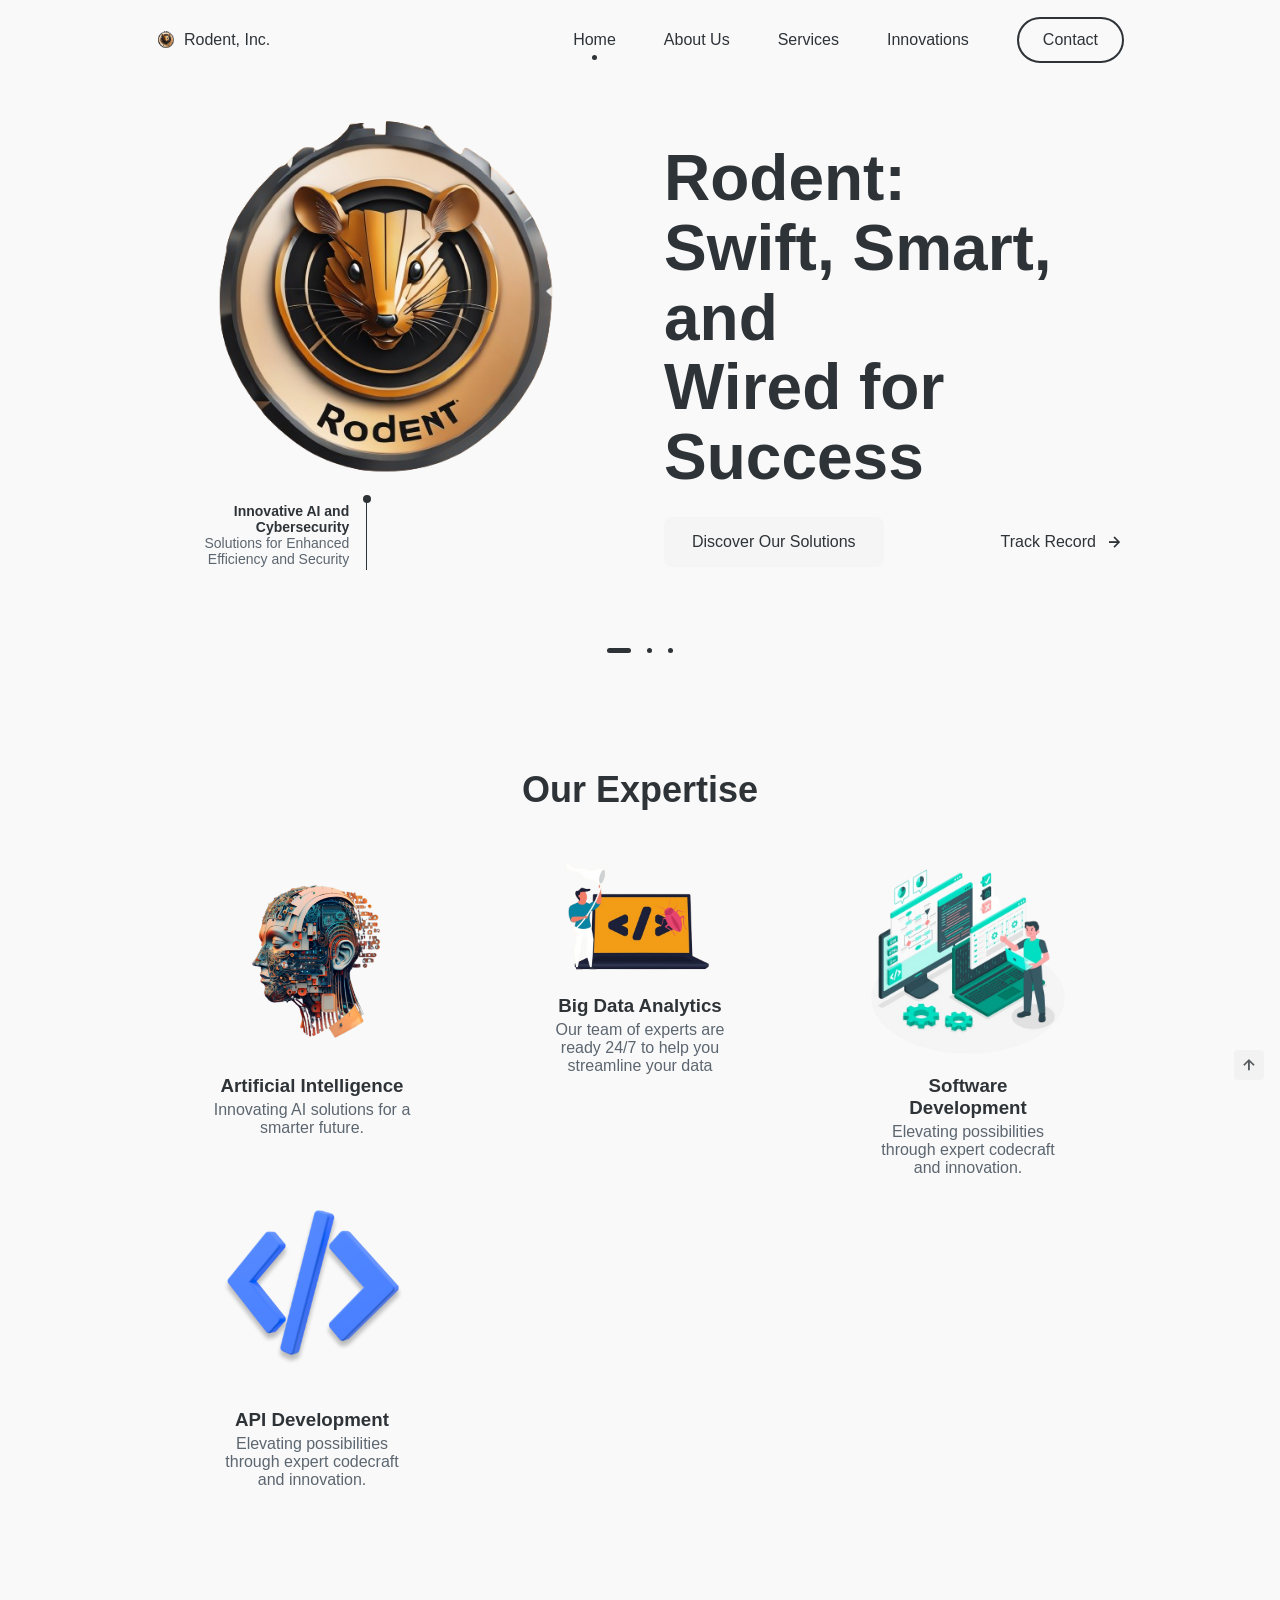
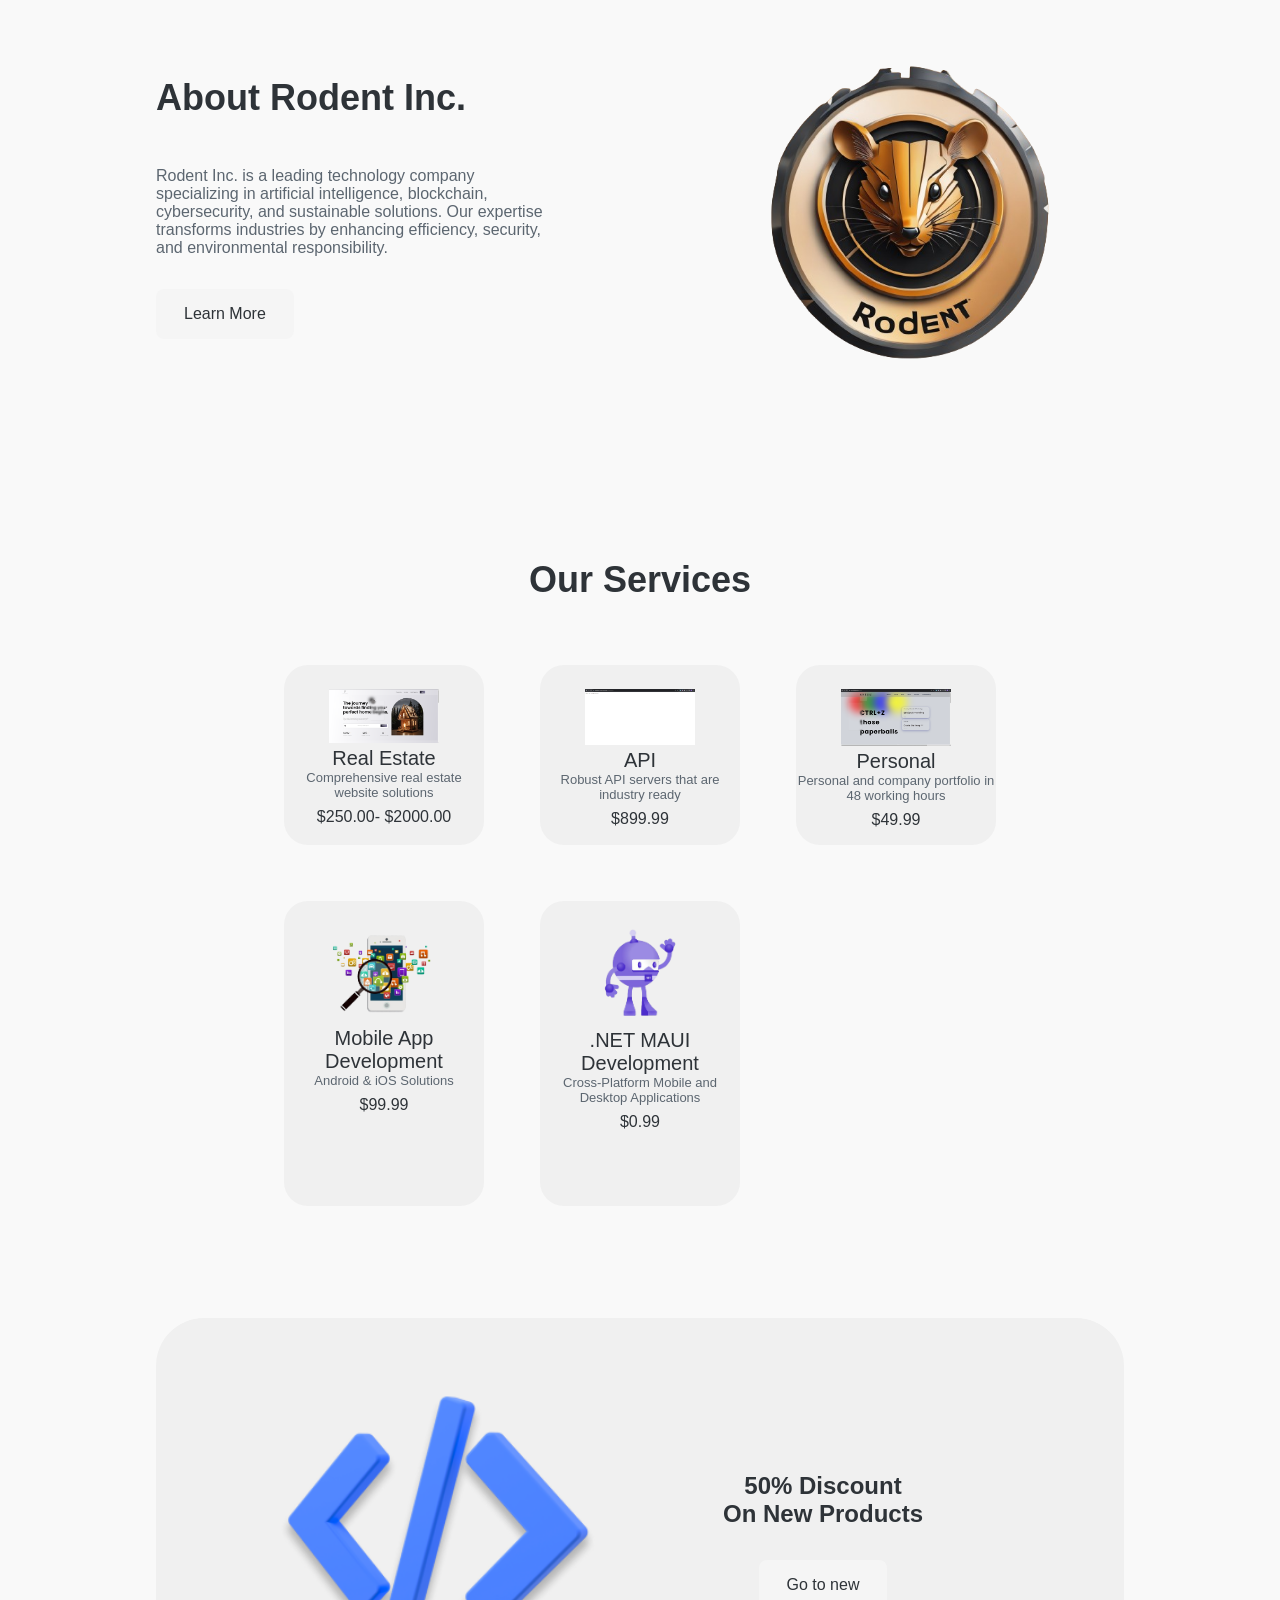
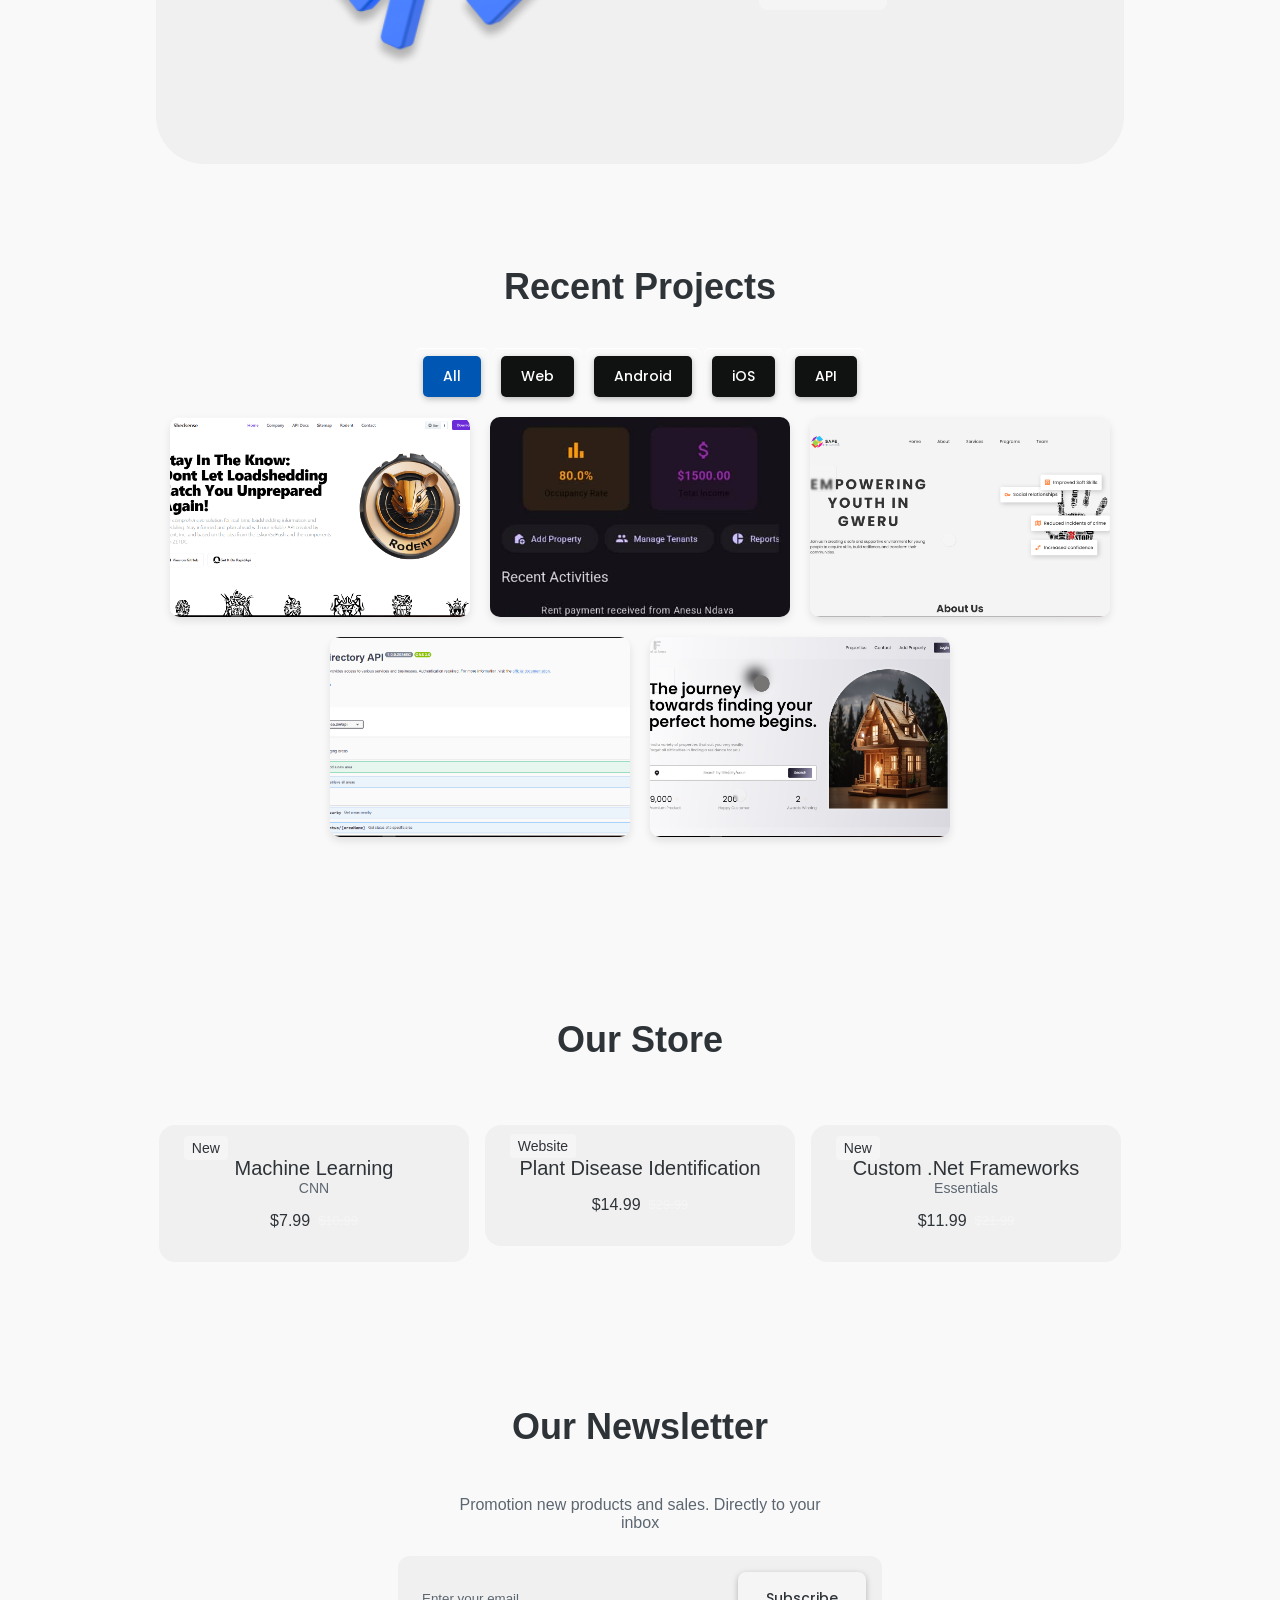
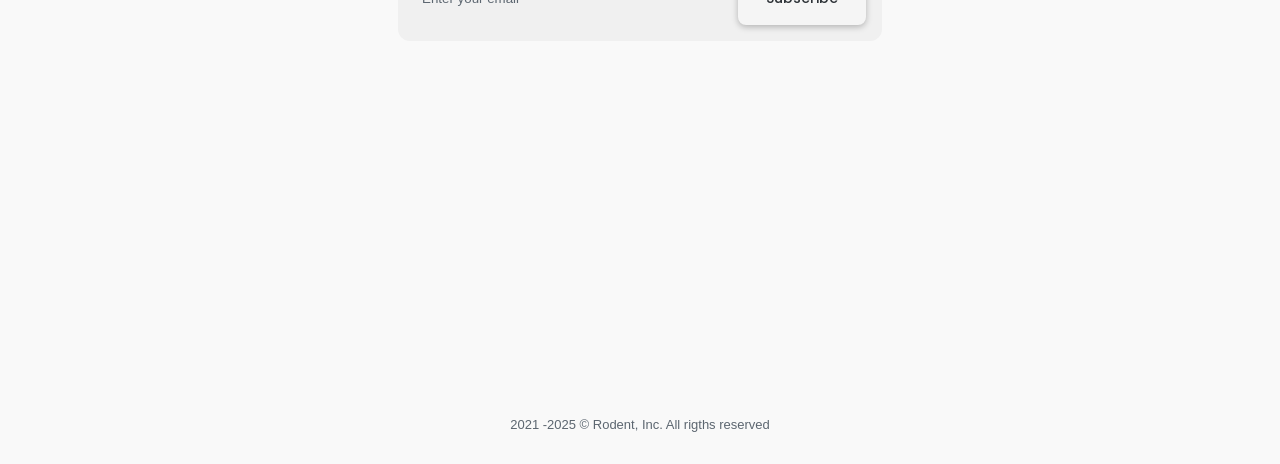
<file: index.html>
<!DOCTYPE html>
    <html lang="en">
    <head>
        <meta charset="UTF-8">
        <meta name="viewport" content="width=device-width, initial-scale=1.0">

        <!--=============== FAVICON ===============-->
        <link rel="shortcut icon" href="assets/img/favicon.png" type="image/x-icon">

        <!--=============== BOXICONS ===============-->
        <link rel="stylesheet" href="https://cdn.jsdelivr.net/npm/boxicons@latest/css/boxicons.min.css">

        <!--=============== SWIPER CSS ===============--> 
        <link rel="stylesheet" href="assets/css/swiper-bundle.min.css">

        <!--=============== CSS ===============--> 
        <link rel="stylesheet" href="assets/css/styles.css">
        <link rel="stylesheet" href="assets/css/button.css">
<!-- Google tag (gtag.js) -->
<script async src="https://www.googletagmanager.com/gtag/js?id=G-BG25NLFGN1">
</script>
<script>
  window.dataLayer = window.dataLayer || [];
  function gtag(){dataLayer.push(arguments);}
  gtag('js', new Date());

  gtag('config', 'G-BG25NLFGN1');
</script>
        <title> Rodent, Inc. </title>
    </head>
    <body>
        <!--==================== HEADER ====================-->
        <header class="header" id="header">
            <nav class="nav container">
            <a href="#" class="nav__logo">
                <img src="assets/img/logo.png" alt="Rodent Inc Logo" class="nav__logo-img">
                Rodent, Inc.
            
            </a>

            <div class="nav__menu" id="nav-menu">
                <ul class="nav__list">
                <li class="nav__item">
                    <a href="#home" class="nav__link active-link">Home</a>
                </li>

                <li class="nav__item">
                    <a href="#about" class="nav__link">About Us</a>
                </li>

                <li class="nav__item">
                    <a href="#services" class="nav__link">Services</a>
                </li>

                <li class="nav__item">
                    <a href="#new" class="nav__link">Innovations</a>
                </li>

                <a href="#" class="button button--ghost">Contact</a>
                </ul>

                <div class="nav__close" id="nav-close">
                <i class='bx bx-x'></i>
                </div>

                
            </div>

            <div class="nav__toggle" id="nav-toggle">
                <i class='bx bx-menu'></i>
            </div>

            </nav>
        </header>

        <main class="main">
            <!--==================== HOME ====================-->
            <section class="home container" id="home">
                <div class="swiper home-swiper">
                    <div class="swiper-wrapper">
                        <!-- HOME SLIDER 1 -->
                        <section class="swiper-slide">
                            <div class="home__content grid">
                                <div class="home__group">
                                    <img src="assets/img/home1-img.png" alt="" class="home__img">
                                    <div class="home__indicator"></div>
    
                                    <div class="home__details-img">
                                        <h4 class="home__details-title">Innovative AI and Cybersecurity</h4>
                                        <span class="home__details-subtitle"> Solutions for Enhanced Efficiency and Security</span>
                                    </div>
                                </div>
    
                                <div class="home__data"> 
                                    <h1 class="home__title">Rodent:  <br> Swift, Smart, and <br>Wired for Success</h1>
                                      <div class="home__buttons">
                                        <a href="#" class="button">Discover Our Solutions</a>
                                        <a href="./company-track-record/index.html" class="button--link button--flex">Track Record <i class='bx bx-right-arrow-alt button__icon'></i></a>
                                    </div>
                                </div>
                            </div>
                        </section>

                        <!-- HOME SLIDER 2 -->
                        <section class="swiper-slide">
                            <div class="home__content grid">
                                <div class="home__group">
                                    <img src="assets/img/nav.jpg" alt="" class="home__img">
                                    <div class="home__indicator"></div>
    
                                    <div class="home__details-img">
                                        <h4 class="home__details-title">Web and Software Development</h4>
                                        <span class="home__details-subtitle">Crafting innovative digital solutions.</span>
                                    </div>
                                </div>
    
                                <div class="home__data">
                                    <h3 class="home__subtitle">Software Development</h3>
                                    <h1 class="home__title">Building <br> Future-Ready <br> Applications</h1>
                                   

                                    <div class="home__buttons">
                                        <a href="#" class="button">Get Started</a>
                                        <a href="#" class="button--link button--flex">Our Portfolio <i class='bx bx-right-arrow-alt button__icon'></i></a>
                                    </div>
                                </div>
                            </div>
                        </section>

                        <!-- HOME SLIDER 3 -->
                        <section class="swiper-slide">
                            <div class="home__content grid">
                                <div class="home__group">
                                    <img src="assets/img/nav2.jpg" alt="" class="home__img">
                                    <div class="home__indicator"></div>
    
                                    <div class="home__details-img">
                                        <h4 class="home__details-title">Electronix</h4>
                                        <span class="home__details-subtitle">Master of Electronics Engineering</span>
                                    </div>
                                </div>
    
                                <div class="home__data">
                                    <h3 class="home__subtitle">Electronics</h3>
                                    <h1 class="home__title">Innovative <br> Electronics <br> Solutions</h1>
                                   

                                    <div class="home__buttons">
                                        <a href="#" class="button">Learn More</a>
                                        <a href="#" class="button--link button--flex">Our Projects <i class='bx bx-right-arrow-alt button__icon'></i></a>
                                    </div>
                                </div>
                            </div>
                        </section>
                    </div>
                    <div class="swiper-pagination"></div>
                </div>
            </section>
            
            <!--==================== CATEGORY ====================-->
            <section class="section category">
                <h2 class="section__title">Our Expertise</h2>

                <div class="category__container container grid">
                    <div class="category__data">
                        <img src="assets/img/category1-img.png" alt="" class="category__img">
                        <h3 class="category__title">Artificial Intelligence</h3>
                        <p class="category__description">Innovating AI solutions for a smarter future.</p>
                    </div>

                    <div class="category__data">
                        <img src="assets/img/category2-img.png" alt="" class="category__img">
                        <h3 class="category__title">Big Data Analytics</h3>
                        <p class="category__description">Our team of experts are ready 24/7 to help you streamline your data</p>
                    </div>

                    <div class="category__data">
                        <img src="assets/img/category3-img.png" alt="" class="category__img">
                        <h3 class="category__title">Software Development</h3>
                        <p class="category__description">Elevating possibilities through expert codecraft and innovation.</p>
                    </div>
                    <div class="category__data">
                        <img src="assets/img/discount-img.png" alt="" class="category__img">
                        <h3 class="category__title">API Development</h3>
                        <p class="category__description">Elevating possibilities through expert codecraft and innovation.</p>
                    </div>
                </div>
            </section>

    
            <!--==================== ABOUT ====================-->
            <section class="section about" id="about">
                <div class="about__container container grid">
                    <div class="about__data">
                        <h2 class="section__title about__title">About Rodent Inc.</h2>
                        <p class="about__description">Rodent Inc. is a leading technology company specializing in artificial intelligence, blockchain, cybersecurity, and sustainable solutions. Our expertise transforms industries by enhancing efficiency, security, and environmental responsibility.</p>
                        <a href="#" class="button">Learn More</a>
                    </div>
                    <img src="assets/img/about-img.png" alt="About Rodent Inc." class="about__img">
                </div>
            </section>

            <!--==================== TRICK OR TREAT ====================-->
            <section class="section services" id="services"></section>
                <h2 class="section__title">Our Services</h2>

                <div class="trick__container container grid">
                    <div class="trick__content">
                        <img src="assets/img/trick-treat1-img.png" alt="" class="trick__img">
                        <h3 class="trick__title">Real Estate </h3>
                        <span class="trick__subtitle">Comprehensive real estate website solutions </span>
                        <span class="trick__price">$250.00- $2000.00</span>
                        <button class="button trick__button">
                            <i class='bx bx-cart-alt trick__icon'></i>
                        </button>
                    </div>

                    <div class="trick__content">
                        <img src="assets/img/trick-treat2-img.png" alt="" class="trick__img">
                        <h3 class="trick__title">API</h3>
                        <span class="trick__subtitle">Robust API servers that are industry ready</span>
                        <span class="trick__price">$899.99</span>
                        <button class="button trick__button">
                            <i class='bx bx-cart-alt trick__icon'></i>
                        </button>
                    </div>

                    <div class="trick__content">
                        <img src="assets/img/trick-treat3-img.png" alt="" class="trick__img">
                        <h3 class="trick__title">Personal</h3>
                        <span class="trick__subtitle">Personal and company portfolio in 48 working hours </span>
                        <span class="trick__price">$49.99</span>
                        <button class="button trick__button">
                            <i class='bx bx-cart-alt trick__icon'></i>
                        </button>
                    </div>

                    <div class="trick__content">
                        <img src="assets/img/trick-treat4-img.png" alt="" class="trick__img">
                        <h3 class="trick__title">Mobile App Development</h3>
                        <span class="trick__subtitle">Android & iOS Solutions</span>
                        <span class="trick__price">$99.99</span>
                        <button class="button trick__button">
                            <i class='bx bx-cart-alt trick__icon'></i>
                        </button>
                    </div>

                    <div class="trick__content">
                        <img src="assets/img/trick-treat5-img.png" alt="" class="trick__img">
                        <h3 class="trick__title">.NET MAUI Development</h3>
                        <span class="trick__subtitle">Cross-Platform Mobile and Desktop Applications</span>
                        <span class="trick__price">$0.99</span>
                        <button class="button trick__button">
                            <i class='bx bx-cart-alt trick__icon'></i>
                        </button>
                    </div>

                    <div class="trick__content">
                        <img src="assets/img/trick-treat6-img.png" alt="" class="trick__img">
                        <h3 class="trick__title">Ghost</h3>
                        <span class="trick__subtitle">Comprehensive Software Design Services</span>
                        <p class="trick__description">Offering top-notch software design solutions to bring your ideas to life with precision and creativity.</p>
                        <span class="trick__price">$6.99</span>
                        <button class="button trick__button">
                            <i class='bx bx-cart-alt trick__icon'></i>
                        </button>
                    </div>
                </div>
            </section>
            
            <!--==================== DISCOUNT ====================-->
            <section class="section discount">
                <div class="discount__container container grid">
                    <div class="discount__data">
                        <h2 class="discount__title">50% Discount <br> On New Products</h2>
                        <a href="#" class="button">Go to new</a>
                    </div>

                    <img src="assets/img/discount-img.png" alt="" class="discount__img">
                </div>
            </section>
                <div class="gallery">
                    <h2 class="section__title">Recent Projects</h2>
                    <div class="filters">
                        <button class="filter-button active" data-filter="all">All</button>
                        <button class="filter-button" data-filter="web">Web</button>
                        <button class="filter-button" data-filter="android">Android</button>
                        <button class="filter-button" data-filter="ios">iOS</button>
                        <button class="filter-button" data-filter="api">API</button>
                    </div>
                    <div class="projects">
                        <div class="project" data-category="web">
                            <img src="./assets/img/shedsense.PNG" alt="Web Project">
                            <div class="overlay">
                                <a href="#" target="_blank">Live Demo</a>
                                <a href="#" target="_blank">GitHub</a>
                            </div>
                        </div>
                        <div class="project" data-category="android">
                            <img src="./assets/img/WhatsApp Image 2024-12-21 at 09.38.31.jpeg" alt="Android Project">
                            <div class="overlay">
                                <a href="#" target="_blank">Live Demo</a>
                                <a href="#" target="_blank">GitHub</a>
                            </div>
                        </div>
                        <div class="project" data-category="ios">
                            <img src="./assets/img/safde.PNG" alt="Web Project">
                            <div class="overlay">
                                <a href="https://safe.org.zw" target="_blank">Live Demo</a>
                                
                            </div>
                        </div>
                        <div class="project" data-category="api">
                            <img src="./assets/img/api.PNG" alt="API Project">
                            <div class="overlay">
                                <a href="https://www.shedsense.co.zw/api-docs/" target="_blank">Live Demo</a>
                                <a href="#" target="_blank">GitHub</a>
                            </div>
                        </div>
                        <div class="project" data-category="web">
                            <img src="./assets/img/feel.PNG" alt="Web Project">
                            <div class="overlay">
                                <a href="https://feelathome.vercel.app/" target="_blank">Live Demo</a>
                                <a href="#" target="_blank">GitHub</a>
                            </div>
                        </div>
                    </div>
                </div>
            
            <!--==================== NEW ARRIVALS ====================-->
            <section class="section new" id="new">
                <h2 class="section__title">Our Store</h2>

                <div class="new__container container">
                    <div class="swiper new-swiper">
                        <div class="swiper-wrapper">
                            <div class="new__content swiper-slide">
                                <div class="new__tag">Website</div>
                                <h3 class="new__title">Plant Disease Identification</h3>
                                <span class="new__subtitle"></span>
                                
                                <div class="new__prices">
                                    <span class="new__price">$14.99</span>
                                    <span class="new__discount">$29.99</span>
                                </div>

                                <button class="button new__button">
                                    <i class='bx bx-cart-alt new__icon'></i>
                                </button>
                            </div>
        
                            <div class="new__content swiper-slide">
                                <div class="new__tag">New</div>
                                <h3 class="new__title">Custom .Net Frameworks</h3>
                                <span class="new__subtitle">Essentials</span>
        
                                <div class="new__prices">
                                    <span class="new__price">$11.99</span>
                                    <span class="new__discount">$21.99</span>
                                </div>

                                <button class="button new__button">
                                    <i class='bx bx-cart-alt new__icon'></i>
                                </button>
                            </div>
        
                            <div class="new__content swiper-slide">
                                <div class="new__tag">New</div>
                                <h3 class="new__title">Data Viz</h3>
                                <span class="new__subtitle">Tools</span>
        
                                <div class="new__prices">
                                    <span class="new__price">$4.99</span>
                                    <span class="new__discount">$9.99</span>
                                </div>

                                <button class="button new__button">
                                    <i class='bx bx-cart-alt new__icon'></i>
                                </button>
                            </div>
        
                            <div class="new__content swiper-slide">
                                <div class="new__tag">New</div>
                                <h3 class="new__title">Ready made software</h3>
                                <span class="new__subtitle">service</span>
        
                                <div class="new__prices">
                                    <span class="new__price">$24.99</span>
                                    <span class="new__discount">$44.99</span>
                                </div>

                                <button class="button new__button">
                                    <i class='bx bx-cart-alt new__icon'></i>
                                </button>
                            </div>
        
                            <div class="new__content swiper-slide">
                                <div class="new__tag">New</div>
                                <h3 class="new__title">Terrifying Coding skills</h3>
                                <span class="new__subtitle">Accessory</span>
        
                                <div class="new__prices">
                                    <span class="new__price">$0.99</span>
                                    <span class="new__discount">$2.99</span>
                                </div>

                                <button class="button new__button">
                                    <i class='bx bx-cart-alt new__icon'></i>
                                </button>
                            </div>
        
                            <div class="new__content swiper-slide">
                                <div class="new__tag">New</div>
                                <h3 class="new__title">Machine Learning</h3>
                                <span class="new__subtitle">CNN</span>
        
                                <div class="new__prices">
                                    <span class="new__price">$7.99</span>
                                    <span class="new__discount">$10.99</span>
                                </div>

                                <button class="button new__button">
                                    <i class='bx bx-cart-alt new__icon'></i>
                                </button>
                            </div>
                        </div>
                    </div>
                </div>
            </section>
<!--=======================Contact US===============================-->

            <!--==================== OUR NEWSLETTER ====================-->
            <section class="section newsletter">
                <div class="newsletter__container container">
                    <h2 class="section__title">Our Newsletter</h2>
                    <p class="newsletter__description">
                        Promotion new products and sales. Directly to your inbox
                    </p>

                    <form action="" class="newsletter__form">
                        <input type="text" placeholder="Enter your email" class="newsletter__input">
                        <button class="button">
                            Subscribe
                        </button>
                    </form>
                </div>
            </section>
        </main>

        <!--==================== FOOTER ====================-->
            <footer class="footer section">
                <div class="footer__container container grid">
                    <div class="footer__content">
                        <a href="#" class="footer__logo">
                            <img src="assets/img/logo.png" alt="" class="footer__logo-img">
                           Rodent
                        </a>

                        <p class="footer__description">What can we do  <br> for you?.</p>
                        
                        <div class="footer__social">
                            <a href="https://www.facebook.com/profile.php?id=100083374775849&mibextid=9R9pXO " target="_blank" class="footer__social-link">
                                <i class='bx bxl-facebook'></i>
                            </a>
                            <a href="https://www.instagram.com/" target="_blank" class="footer__social-link">
                                <i class='bx bxl-instagram-alt' ></i>
                            </a>
                            <a href="https://twitter.com/" target="_blank" class="footer__social-link">
                                <i class='bx bxl-twitter' ></i>
                            </a>
                        </a>
                        <a href="https://twitter.com/" target="_blank" class="footer__social-link">
                            <i class='bx bxl-linkedin' ></i>
                        </a>
                    </a>
                    <a href="https://twitter.com/" target="_blank" class="footer__social-link">
                        <i class='bx bxl-github' ></i>
                    </a>
                </a>
                <a href="https://twitter.com/" target="_blank" class="footer__social-link">
                    <i class='bx bxl-whatsapp' ></i>
                </a>
                        </div>
                    </div>

                    <div class="footer__content">
                        <h3 class="footer__title">About</h3>
                        
                        <ul class="footer__links">
                            <li>
                                <a href="#" class="footer__link">About Us</a>
                            </li>
                            <li>
                                <a href="#" class="footer__link">Features</a>
                            </li>
                            <li>
                                <a href="#" class="footer__link">News</a>
                            </li>
                        </ul>
                    </div>

                    <div class="footer__content">
                        <h3 class="footer__title">Our Services</h3>
                        
                        <ul class="footer__links">
                            <li>
                                <a href="#" class="footer__link">Pricing</a>
                            </li>
                            <li>
                                <a href="#" class="footer__link">Discord</a>
                            </li>
                            <li>
                                <a href="#" class="footer__link">API</a>
                            </li>
                        </ul>
                    </div>

                    <div class="footer__content">
                        <h3 class="footer__title">Our Company</h3>
                        
                        <ul class="footer__links">
                            <li>
                                <a href="#" class="footer__link">Blog</a>
                            </li>
                            <li>
                                <a href="#" class="footer__link">About us</a>
                            </li>
                            <li>
                                <a href="#" class="footer__link">Our mision</a>
                            </li>
                        </ul>
                    </div>
                </div>

                <span class="footer__copy">2021 -2025 &#169; Rodent, Inc. All rigths reserved</span>

             
            </footer>

            <!--=============== SCROLL UP ===============-->
            <a href="#" class="scrollup" id="scroll-up">
                <i class='bx bx-up-arrow-alt scrollup__icon'></i>
            </a>
        
        <!--=============== SCROLL REVEAL ===============-->
        <script src="assets/js/scrollreveal.min.js"></script>

        <!--=============== SWIPER JS ===============-->
        <script src="assets/js/swiper-bundle.min.js"></script>
        
        <!--=============== MAIN JS ===============-->
        <script src="assets/js/main.js"></script>
        <script src="assets/js/button.js"></script>
    </body>
</html>
</file>
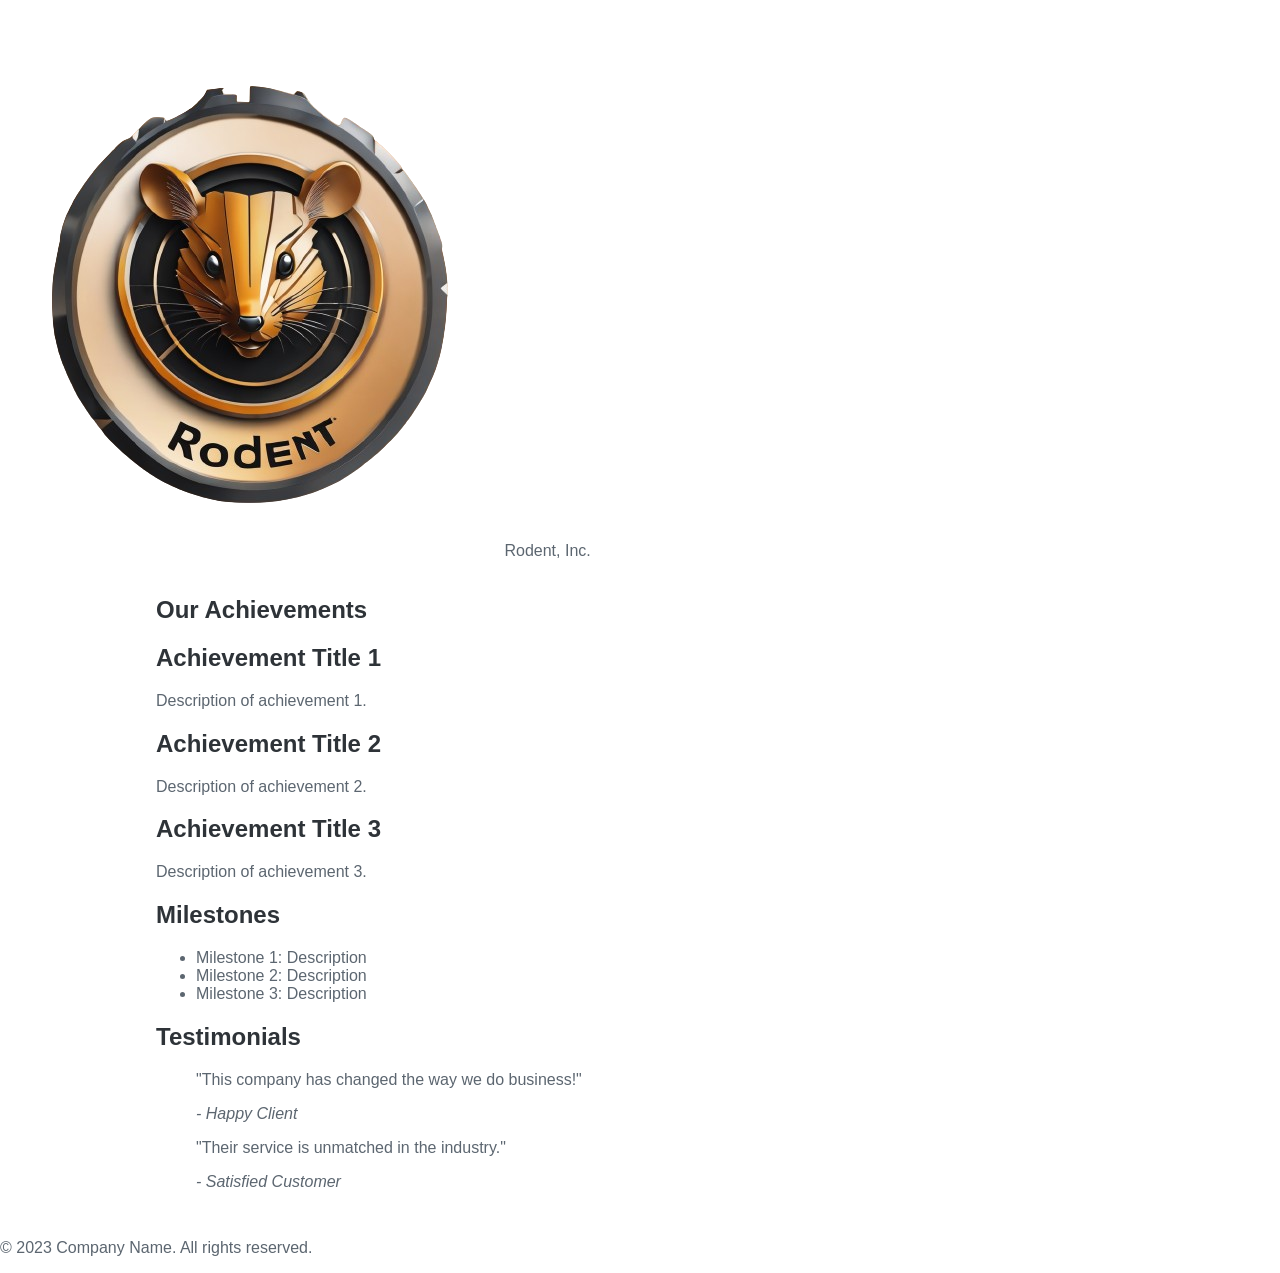
<file: company-track-record/index.html>
<!DOCTYPE html>
<html lang="en">
<head>
    <meta charset="UTF-8">
    <meta name="viewport" content="width=device-width, initial-scale=1.0">
    <title>Company Track Record</title>
    <link rel="stylesheet" href="./css/styles.css">
</head>
<body>
    <header class="header">
        <nav class="nav">
            <div class="nav__logo">
                <img src="../assets/img/logo.png" alt="Company Logo" class="nav__logo-img">
                <span>Rodent, Inc.</span>
            </div>
        </nav>
    </header>

    <main class="container">
        <section class="section">
            <h1 class="section__title">Our Achievements</h1>
            <div class="achievements">
                <div class="achievement">
                    <h2 class="achievement__title">Achievement Title 1</h2>
                    <p class="achievement__description">Description of achievement 1.</p>
                </div>
                <div class="achievement">
                    <h2 class="achievement__title">Achievement Title 2</h2>
                    <p class="achievement__description">Description of achievement 2.</p>
                </div>
                <div class="achievement">
                    <h2 class="achievement__title">Achievement Title 3</h2>
                    <p class="achievement__description">Description of achievement 3.</p>
                </div>
            </div>
        </section>

        <section class="section">
            <h1 class="section__title">Milestones</h1>
            <ul class="milestones">
                <li class="milestone">Milestone 1: Description</li>
                <li class="milestone">Milestone 2: Description</li>
                <li class="milestone">Milestone 3: Description</li>
            </ul>
        </section>

        <section class="section">
            <h1 class="section__title">Testimonials</h1>
            <div class="testimonials">
                <blockquote class="testimonial">
                    <p>"This company has changed the way we do business!"</p>
                    <cite>- Happy Client</cite>
                </blockquote>
                <blockquote class="testimonial">
                    <p>"Their service is unmatched in the industry."</p>
                    <cite>- Satisfied Customer</cite>
                </blockquote>
            </div>
        </section>
    </main>

    <footer class="footer">
        <p class="footer__copy">© 2023 Company Name. All rights reserved.</p>
    </footer>
</body>
</html>
</file>
<file: assets/css/styles.css>
/*=============== GOOGLE FONTS ===============*/
@import url('https://fonts.googleapis.com/css2?family=Poppins:wght@400;500;600;900&display=swap');

/*=============== VARIABLES CSS ===============*/
:root {
  --header-height: 3.5rem;

  /*========== Colors ==========*/
  --hue: 210;
  --first-color: #f5f5f5;
  --first-color-alt: #e0e0e0;
  --title-color: hsl(var(--hue), 10%, 20%);
  --text-color: hsl(var(--hue), 10%, 40%);
  --text-color-light: hsl(var(--hue), 10%, 60%);

  /* Minimalist solid colors */
  --body-color: #ffffff;
  --container-color: #f0f0f0;
  /*Red gradient*/
  /* --body-color: linear-gradient(90deg, hsl(360, 28%, 40%) 0%, hsl(18, 28%, 40%) 100%);
  --container-color: linear-gradient(136deg, hsl(360, 28%, 35%) 0%, hsl(18, 28%, 35%) 100%); */

  /*Black solid*/
  /* --body-color: hsl(30, 8%, 8%);
  --container-color: hsl(30, 8%, 10%); */

  /*========== Font and typography ==========*/
  --body-font: 'Poppins', sans-serif;
  --biggest-font-size: 2rem;
  --h1-font-size: 1.5rem;
  --h2-font-size: 1.25rem;
  --h3-font-size: 1rem;
  --normal-font-size: .938rem;
  --small-font-size: .813rem;
  --smaller-font-size: .75rem;

  /*========== Font weight ==========*/
  --font-medium: 500;
  --font-semi-bold: 600;
  --font-black: 900;

  /*========== Margenes Bottom ==========*/
  --mb-0-25: .25rem;
  --mb-0-5: .5rem;
  --mb-0-75: .75rem;
  --mb-1: 1rem;
  --mb-1-5: 1.5rem;
  --mb-2: 2rem;
  --mb-2-5: 2.5rem;

  /*========== z index ==========*/
  --z-tooltip: 10;
  --z-fixed: 100;
}

/* Responsive typography */
@media screen and (min-width: 992px) {
  :root {
    --biggest-font-size: 4rem;
    --h1-font-size: 2.25rem;
    --h2-font-size: 1.5rem;
    --h3-font-size: 1.25rem;
    --normal-font-size: 1rem;
    --small-font-size: .875rem;
    --smaller-font-size: .813rem;
  }
}

/*=============== BASE ===============*/
*{
  box-sizing: border-box;
  padding: 0;
  margin: 0;
}

html{
  scroll-behavior: smooth;
}

body{
  margin: var(--header-height) 0 0 0;
  font-family: var(--body-font);
  font-size: var(--normal-font-size);
  background: var(--body-color);
  color: var(--text-color);
}

h1,h2,h3,h4{
  color: var(--title-color);
  font-weight: var(--font-semi-bold);
}

ul{
  list-style: none;
}

a{
  text-decoration: none;
}

img{
  max-width: 100%;
  height: auto;
}

button,
input{
  border: none;
  outline: none;
}

button{
  cursor: pointer;
  font-family: var(--body-font);
  font-size: var(--normal-font-size);
}

/*=============== REUSABLE CSS CLASSES ===============*/
.section{
  padding: 4.5rem 0 2rem;
}

.section__title{
  font-size: var(--h2-font-size);
  margin-bottom: var(--mb-2);
  text-align: center;
}

/*=============== LAYOUT ===============*/
.container{
  max-width: 968px;
  margin-left: var(--mb-1-5);
  margin-right: var(--mb-1-5);
}

.grid{
  display: grid;
}

.main{
  overflow: hidden; /*For animation*/
}

/*=============== HEADER ===============*/
.header{
  width: 100%;
  background: #27252500; 
  position: fixed;
  top: 0;
  left: 0;
  z-index: var(--z-fixed);
}

/*=============== NAV ===============*/
.nav{
  height: var(--header-height);
  display: flex;
  justify-content: space-between;
  align-items: center;
}

.nav__logo{
  display: flex;
  align-items: center;
  column-gap: .5rem;
  font-weight: var(--font-medium);
}

.nav__logo-img{
  width: 1.25rem;
}

.nav__link,
.nav__logo,
.nav__toggle,
.nav__close{
  color: var(--title-color);
}

.nav__toggle{
  font-size: 1.25rem;
  cursor: pointer;
}

@media screen and (max-width: 767px){
  .nav__menu{
    position: fixed;
    width: 100%;
    background: #c0bbbbd0;
    top: -150%;
    left: 0;
    padding: 3.5rem 0;
    transition: .4s;
    z-index: var(--z-fixed);
    border-radius: 0 0 1.5rem 1.5rem;
  }
}

.nav__img{
  width: 100px;
  position: absolute;
  top: 0;
  left: 0;
}

.nav__close{
  font-size: 1.8rem;
  position: absolute;
  top: .5rem;
  right: .7rem;
  cursor: pointer;
}

.nav__list{
  display: flex;
  flex-direction: column;
  align-items: center;
  row-gap: 1.5rem;
}

.nav__link{
  text-transform: uppercase;
  font-weight: var(--font-black);
  transition: .4s;
}

.nav__link:hover{
  color: var(--text-color);
}

/* Show menu */
.show-menu{
  top: 0;
}

/* Change background header */
.scroll-header{
  background: var(--container-color);
}

/* Active link */
.active-link{
  position: relative;
}

.active-link::before{
  content: '';
  position: absolute;
  bottom: -.75rem;
  left: 45%;
  width: 5px;
  height: 5px;
  background-color: var(--title-color);
  border-radius: 50%;
}

/*=============== HOME ===============*/
.home__content{
  row-gap: 1rem;
  padding-top: 4rem;
}

.home__group{
  display: grid;
  position: relative;
  padding-top: 2rem;
}

.home__img{
  height: 250px;
  justify-self: center;
}

.home__indicator{
  width: 8px;
  height: 8px;
  background-color: var(--title-color);
  border-radius: 50%;
  position: absolute;
  top: 7rem;
  right: 2rem;
}

.home__indicator::after{
  content: '';
  position: absolute;
  width: 1px;
  height: 48px;
  background-color: var(--title-color);
  top: -3rem;
  right: 45%;
}

.home__details-img{
  position: absolute;
  right: .5rem;
}

.home__details-title,
.home__details-subtitle{
  display: block;
  font-size: var(--small-font-size);
  text-align: right;
}

.home__subtitle{
  font-size: var(--h3-font-size);
  text-transform: uppercase;
  margin-bottom: var(--mb-1);
}

.home__title{
  font-size: var(--biggest-font-size);
  font-weight: var(--font-black);
  line-height: 109%;
  margin-bottom: var(--mb-1);
}

.home__description{
  margin-bottom: var(--mb-1);
}

.home__buttons{
  display: flex;
  justify-content: space-between;
}

/* Swiper Class */
.swiper-pagination{
  position: initial;
  margin-top: var(--mb-1);
}

.swiper-pagination-bullet{
  width: 5px;
  height: 5px;
  background-color: var(--title-color);
  opacity: 1;
}

.swiper-pagination-horizontal.swiper-pagination-bullets .swiper-pagination-bullet{
  margin: 0 .5rem;
} 

.swiper-pagination-bullet-active{
  width: 1.5rem;
  height: 5px;
  border-radius: .5rem;
}

/*=============== BUTTONS ===============*/
.button{
  display: inline-block;
  background-color: var(--first-color);
  color: var(--title-color);
  padding: 1rem 1.75rem;
  border-radius: .5rem;
  font-weight: var(--font-medium);
  transition: .3s;
}

.button:hover{
  background-color: var(--first-color-alt);
}

.button__icon{
  font-size: 1.25rem;
}

.button--ghost{
  border: 2px solid;
  background-color: transparent;
  border-radius: 3rem;
  padding: .75rem 1.5rem;
}

.button--ghost:hover{
  background: none;
}

.button--link{
  color: var(--title-color);
}

.button--flex{
  display: inline-flex;
  align-items: center;
  column-gap: .5rem;
}

/*=============== CATEGORY ===============*/
.category__container{
  grid-template-columns: repeat(2, 1fr);
  gap: 1rem 2rem;
}

.category__data{
  text-align: center;
}

.category__img{
  width: 120px;
  margin-bottom: var(--mb-0-75);
  transition: .3s;
}

.category__title{
  margin-bottom: var(--mb-0-25);
}

.category__data:hover .category__img{
  transform: translateY(-.5rem);
}

/*=============== ABOUT ===============*/
.about__container{
  row-gap: 2rem;
}

.about__data{
  text-align: center;
}

.about__description{
  margin-bottom: var(--mb-2);
}

.about__img{
  width: 200px;
  justify-self: center;
  animation: floating 2s ease-in-out infinite;
}

/*=============== TRICK OR TREAT ===============*/
.trick__container{
  grid-template-columns: repeat(2, 1fr);
  gap: 1.5rem;
  padding-top: 1rem;
}

.trick__content{
  position: relative;
  background: var(--container-color);
  border-radius: 1rem;
  padding: 1.5rem 0 1rem 0;
  text-align: center;
  overflow: hidden;
}

.trick__img{
  width: 90px;
  transition: .3s;
}

.trick__subtitle,
.trick__price{
  display: block;
}

.trick__subtitle{
  font-size: var(--smaller-font-size);
  margin-bottom: var(--mb-0-5);
}

.trick__title,
.trick__price{
  color: var(--title-color);
  font-weight: var(--font-medium);
  font-size: var(--normal-font-size);
}

.trick__button{
  display: inline-flex;
  padding: .5rem;
  border-radius: .25rem .25rem .75rem .25rem;
  position: absolute;
  right: -3rem;
  bottom: 0;
}

.trick__icon{
  font-size: 1.25rem;
  color: var(--title-color);
}

.trick__content:hover .trick__img{
  transform: translateY(-.5rem);
}

.trick__content:hover .trick__button{
  right: 0;
}

/*=============== DISCOUNT ===============*/
.discount__container{
  background: var(--container-color);
  border-radius: 1rem;
  padding: 2.5rem 0 1.5rem;
  row-gap: .75rem;
}

.discount__data{
  text-align: center;
}

.discount__title{
  font-size: var(--h2-font-size);
  margin-bottom: var(--mb-2);
}

.discount__img{
  width: 200px;
  justify-self: center;
}

/*=============== NEW ARRIVALS ===============*/
.new__container{
  padding-top: 1rem;
}

.new__img{
  width: 120px;
  margin-bottom: var(--mb-0-5);
  transition: .3s;
}

.new__content{
  position: relative;
  background: var(--container-color);
  width: 242px;
  padding: 2rem 0 1.5rem 0;
  border-radius: .75rem;
  text-align: center;
  overflow: hidden;
}

.new__tag{
  position: absolute;
  top: 8%;
  left: 8%;
  background-color: var(--first-color);
  color: var(--title-color);
  font-size: var(--small-font-size);
  padding: .25rem .5rem;
  border-radius: .25rem;
}

.new__title{
  font-size: var(--normal-font-size);
  font-weight: var(--font-medium);
}

.new__subtitle{
  display: block;
  font-size: var(--small-font-size);
  margin-bottom: var(--mb-0-5);
}

.new__prices{
  display: inline-flex;
  align-items: center;
  column-gap: .5rem;
}

.new__price{
  font-weight: var(--font-medium);
  color: var(--title-color);
}

.new__discount{
  color: var(--first-color);
  font-size: var(--smaller-font-size);
  text-decoration: line-through;
  font-weight: var(--font-medium);
}

.new__button{
  display: inline-flex;
  padding: .5rem;
  border-radius: .25rem .25rem .75rem .25rem;
  position: absolute;
  bottom: 0;
  right: -3rem;
}

.new__icon{
  font-size: 1.25rem;
}

.new__content:hover .new__img{
  transform: translateY(-.5rem);
}

.new__content:hover .new__button{
  right: 0;
}

/*=============== NEWSLETTER ===============*/
.newsletter__description{
  text-align: center;
  margin-bottom: var(--mb-1-5);
}

.newsletter__form{
  background: var(--container-color);
  padding: 1rem;
  display: flex;
  justify-content: space-between;
  border-radius: .75rem;
}

.newsletter__input{
  width: 70%;
  padding: 0 .5rem;
  background: none;
  color: var(--title-color);
}

.newsletter__input::placeholder{
  color: var(--text-color);
}

/*=============== FOOTER ===============*/
.footer{
  position: relative;
  overflow: hidden;
}

.footer__img-one,
.footer__img-two{
  position: absolute;
  transition: .3s;
}

.footer__img-one{
  width: 100px;
  top: 6rem;
  right: -2rem;
}

.footer__img-two{
  width: 150px;
  bottom: 4rem;
  right: 4rem;
}

.footer__img-one:hover,
.footer__img-two:hover{
  transform: translateY(-.5rem);
}

.footer__container{
  row-gap: 2rem;
}

.footer__logo{
  display: flex;
  align-items: center;
  column-gap: .5rem;
  margin-bottom: var(--mb-1);
  font-weight: var(--font-medium);
  color: var(--title-color);
}

.footer__logo-img{
  width: 20px;
}

.footer__description{
  margin-bottom: var(--mb-2-5);
}

.footer__social{
  display: flex;
  column-gap: .75rem;
}

.footer__social-link{
  display: inline-flex;
  background: var(--container-color);
  padding: .25rem;
  border-radius: .25rem;
  color: var(--title-color);
  font-size: 1rem;
}

.footer__social-link:hover{
  background: var(--body-color);
}

.footer__title{
  font-size: var(--h3-font-size);
  margin-bottom: var(--mb-1);
}

.footer__links{
  display: grid;
  row-gap: .35rem;
}

.footer__link{
  font-size: var(--small-font-size);
  color: var(--text-color);
  transition: .3s;
}

.footer__link:hover{
  color: var(--title-color);
}

.footer__copy{
  display: block;
  text-align: center;
  font-size: var(--smaller-font-size);
  margin-top: 4.5rem;
}

/*=============== SCROLL UP ===============*/
.scrollup{
  position: fixed;
  background: var(--container-color);
  right: 1rem;
  bottom: -20%;
  display: inline-flex;
  padding: .3rem;
  border-radius: .25rem;
  z-index: var(--z-tooltip);
  opacity: .8;
  transition: .4s;
}

.scrollup__icon{
  font-size: 1.25rem;
  color: var(--title-color);
}

.scrollup:hover{
  background: var(--container-color);
  opacity: 1;
}

/* Show Scroll Up*/
.show-scroll{
  bottom: 3rem;
}

/*=============== SCROLL BAR ===============*/
::-webkit-scrollbar{
  width: 0.6rem;
  background: #413e3e;
}

::-webkit-scrollbar-thumb{
  background: #272525;
  border-radius: .5rem;
}

/*===============  BREAKPOINTS ===============*/
/* For small devices */
@media screen and (max-width: 320px){
  .container{
    margin-left: var(--mb-1);
    margin-right: var(--mb-1);
  }

  .home__img{
    height: 200px;
  }
  .home__buttons{
    flex-direction: column;
    width: max-content;
    row-gap: 1rem;
  }

  .category__container,
  .trick__container{
    grid-template-columns: .8fr;
    justify-content: center;
  }
}

/* For medium devices */
@media screen and (min-width: 576px){
  .about__container{
    grid-template-columns: .8fr;
    justify-content: center;
  }

  .newsletter__container{
    display: grid;
    grid-template-columns: .7fr;
    justify-content: center;
  }
  .newsletter__description{
    padding: 0 3rem;
  }
}

@media screen and (min-width: 767px){
  body{
    margin: 0;
  }

  .section{
    padding: 7rem 0 2rem;
  }

  .nav{
    height: calc(var(--header-height) + 1.5rem);
  }
  .nav__img,
  .nav__close,
  .nav__toggle{
    display: none;
  }
  .nav__list{
    flex-direction: row;
    column-gap: 3rem;
  }
  .nav__link{
    text-transform: initial;
    font-weight: initial;
  }

  .home__content{
    padding: 8rem 0 2rem;
    grid-template-columns: repeat(2, 1fr);
    gap: 4rem;
  }
  .home__img{
    height: 300px;
  }
  .swiper-pagination{
    margin-top: var(--mb-2);
  }

  .category__container{
    grid-template-columns: repeat(3, 200px);
    justify-content: center;
  }

  .about__container{
    grid-template-columns: repeat(2, 1fr);
    align-items: center;
  }
  .about__title,
  .about__data{
    text-align: initial;
  }
  .about__img{
    width: 250px;
  }

  .trick__container{
    grid-template-columns: repeat(3, 200px);
    justify-content: center;
    gap: 2rem;
  }

  .discount__container{
    grid-template-columns: repeat(2, max-content);
    justify-content: center;
    align-items: center;
    column-gap: 3rem;
    padding: 3rem 0;
    border-radius: 3rem;
  }
  .discount__img{
    width: 350px;
    order: -1;
  }
  .discount__data{
    padding-right: 6rem;
  }

  .newsletter__container{
    grid-template-columns: .5fr;
  }

  .footer__container{
    grid-template-columns: repeat(4, 1fr);
    justify-items: center;
    column-gap: 1rem;
  }
  .footer__img-two{
    right: initial;
    bottom: 0;
    left: 15%;
  }
}

/* For large devices */
@media screen and (min-width: 992px){
  .container{
    margin-left: auto;
    margin-right: auto;
  }

  .section__title{
    font-size: var(--h1-font-size);
    margin-bottom: 3rem;
  }

  .home__content{
    padding-top: 9rem;
    gap: 3rem;
  }
  .home__group{
    padding-top: 0;
  }
  .home__img{
    height: 400px;
    transform: translateY(-3rem);
  }
  .home__indicator{
    top: initial;
    right: initial;
    bottom: 15%;
    left: 45%;
  }
  .home__indicator::after{
    top: 0;
    height: 75px;
  }
  .home__details-img{
    bottom: 0;
    right: 58%;
  }
  .home__title{
    margin-bottom: var(--mb-1-5);
  }
  .home__description{
    margin-bottom: var(--mb-2-5);
    padding-right: 2rem;
  }

  .category__container{
    column-gap: 8rem;
  }
  .category__img{
    width: 200px;
  }

  .about__container{
    column-gap: 7rem;
  }
  .about__img{
    width: 350px;
  }
  .about__description{
    padding-right: 2rem;
  }

  .trick__container{
    gap: 3.5rem;
  }
  .trick__content{
    border-radius: 1.5rem;
  }
  .trick__img{
    width: 110px;
  }
  .trick__title{
    font-size: var(--h3-font-size);
  }

  .discount__container{
    column-gap: 7rem;
  }

  .new__content{
    width: 310px;
    border-radius: 1rem;
    padding: 2rem 0;
  }
  .new__img{
    width: 150px;
  }
  .new__img,
  .new__subtitle{
    margin-bottom: var(--mb-1);
  }
  .new__title{
    font-size: var(--h3-font-size);
  }

  .footer__copy{
    margin-top: 6rem;
  }
}

@media screen and (min-width: 1200px){
  .home__img{
    height: 420px;
  }
  .swiper-pagination{
    margin-top: var(--mb-2-5);
  }
  .footer__img-one{
    width: 120px;
  }
  .footer__img-two{
    width: 180px;
    top: 30%;
    left: -3%;
  }
}

/*=============== KEYFRAMES ===============*/
@keyframes floating {
  0% { transform: translate(0,  0px); }
  50%  { transform: translate(0, 15px); }
  100%   { transform: translate(0, -0px); }   
}
body {
  font-family: Arial, sans-serif;
  margin: 0;
  padding: 0;
  background-color: #f9f9f9;
}

.gallery {
  max-width: 1200px;
  margin: 50px auto;
  padding: 20px;
}

.filters {
  display: flex;
  justify-content: center;
  margin-bottom: 20px;
}

.filters button {
  margin: 0 10px;
  padding: 10px 20px;
  border: none;
  background-color: #101111;
  color: white;
  cursor: pointer;
  border-radius: 5px;
}

.filters button.active {
  background-color: #0056b3;
}

.filters button:hover {
  background-color: #0056b3;
}

.projects {
  display: flex;
  flex-wrap: wrap;
  gap: 20px;
  justify-content: center;
}

.project {
  position: relative;
  width: 300px;
  height: 200px;
  overflow: hidden;
  border-radius: 10px;
  box-shadow: 0 4px 8px rgba(0, 0, 0, 0.1);
}

.project img {
  width: 100%;
  height: 100%;
  object-fit: cover;
}

.project:hover .overlay {
  opacity: 1;
}

.overlay {
  position: absolute;
  top: 0;
  left: 0;
  width: 100%;
  height: 100%;
  background: rgba(0, 0, 0, 0.6);
  display: flex;
  justify-content: center;
  align-items: center;
  opacity: 0;
  transition: opacity 0.3s;
}

.overlay a {
  margin: 0 10px;
  padding: 10px 20px;
  background-color: #ffffff;
  color: #007bff;
  text-decoration: none;
  border-radius: 5px;
  font-weight: bold;
  transition: background-color 0.3s;
}

.overlay a:hover {
  background-color: #0a0d0f;
  color: white;
}

.project[data-category] {
  display: none;
}

.project[data-category].show {
  display: block;
}
</file>
<file: assets/css/button.css>
button {
	border-radius: 100px;
	padding: 0.5rem 1rem;
	cursor: pointer;
	position: relative;
	font-size: .875rem;
	font-weight: 500;
	border: 0;
	color: hsl(215, 35%, 83%);
	background-color: rgb(43, 141, 84);
	box-shadow: 0 2px 6px hsl(0 0% 0% / 0.25);
	outline-color: hsl(var(--accent) 80% 40%);
}

button::before {
  pointer-events: none;
	content: "";
	position: absolute;
	inset: -8px;
	z-index: -1;
	box-shadow: 0 1px hsl(0 0% 100% / 1) inset;
    background:
        radial-gradient(circle at center, hsl(var(--accent) 80% 60%) 50%, hsl(var(--accent) 80% 80%) 50%) 4px 4px / 6px 6px no-repeat,
        radial-gradient(circle at center, hsl(var(--accent) 80% 60%) 50%, hsl(var(--accent) 80% 80%) 50%) 4px calc(100% - 4px) / 6px 6px no-repeat,
        radial-gradient(circle at center, hsl(var(--accent) 80% 60%) 50%, hsl(var(--accent) 80% 80%) 50%) calc(100% - 4px) 4px / 6px 6px no-repeat,
        radial-gradient(circle at center, hsl(var(--accent) 80% 60%) 50%, hsl(var(--accent) 80% 80%) 50%) calc(100% - 4px) calc(100% - 4px) / 6px 6px no-repeat,
        hsl(var(--accent) 80% 80%);
	border-radius: 6px;
}

button svg {
	position: absolute;
	top: 50%;
	left: 50%;
	translate: -50% -50%;
	width: 24px;
	overflow: visible !important;
}

button svg path {
	stroke: currentColor;
	stroke-width: 4;
	transform-box: fill-box;
	transform-origin: 50% 50%;
	transition: translate var(--transition), scale var(--transition);
	transition-timing-function: var(--timing);

}

button svg path:not(:nth-of-type(2)) {
	--offset: 30%;
	--distance: 50cqi;
	translate: calc((var(--offset) * var(--coefficient)) + (var(--intent, 0) * (var(--distance) * var(--coefficient)))) 0;
	scale: calc(1 + var(--intent));
}

button svg path:nth-of-type(2) {
	rotate: calc(15deg + (var(--intent, 0) * 75deg));
	scale: 1 calc(1 + var(--intent, 0));
	translate: 0 calc(var(--intent, 0) * 30cqh);
	stroke-width: calc(4 - (var(--intent, 0) * 2));
	opacity: calc(1 - (var(--intent, 0) * 0.8));
	transition: stroke-width var(--transition), rotate var(--transition), translate var(--transition), scale var(--transition), opacity var(--transition);
	transition-timing-function: var(--timing);
}

button svg path:nth-of-type(1) {
	--coefficient: -1;
}
button svg path:nth-of-type(3) {
	--coefficient: 1;
}

button .container {
  pointer-events: none;
	overflow: hidden;
	position: absolute;
	inset: 0;
	container-type: size;
	border-radius: 100px;
}

button .text {
	scale: var(--intent, 0);
	opacity: var(--intent, 0);
	transform-origin: 50% 100%;
	display: inline-block;
	transition: scale var(--transition), opacity var(--transition);
	transition-timing-function: var(--timing);
}

button:is(:hover, :focus-visible) {
	--intent: 1;
}


.x-link, .bear-link {
	position: fixed;
	bottom: 1rem;
	left: 1rem;
	width: 48px;
	aspect-ratio: 1;
	display: grid;
	place-items: center;
	opacity: 0.5;
}

.bear-link {
	bottom: unset;
	top: 1rem;
}

:where(.x-link, .bear-link):is(:hover, :focus-visible) {
	opacity: 1;
}
.bear-link svg {
	width: 75%;
}
.x-link svg {
	width: 50%;
}
</file>
<file: company-track-record/css/styles.css>
:root {
  --header-height: 3.5rem;
  --first-color: #f5f5f5;
  --first-color-alt: #e0e0e0;
  --title-color: hsl(210, 10%, 20%);
  --text-color: hsl(210, 10%, 40%);
  --text-color-light: hsl(210, 10%, 60%);
  --body-color: #ffffff;
  --container-color: #f0f0f0;
  --body-font: 'Poppins', sans-serif;
  --normal-font-size: .938rem;
  --biggest-font-size: 2rem;
  --h2-font-size: 1.25rem;
  --font-medium: 500;
  --font-black: 900;
  --mb-1: 1rem;
}

/* Base styles */
body {
  font-family: var(--body-font);
  background: var(--body-color);
  color: var(--text-color);
  margin: var(--header-height) 0 0 0;
}

h1, h2, h3 {
  color: var(--title-color);
  font-weight: var(--font-black);
}

.container {
  max-width: 968px;
  margin: 0 auto;
  padding: var(--mb-1);
}

/* Track Record Section */
.track-record {
  padding: 2rem 0;
}

.track-record__title {
  font-size: var(--biggest-font-size);
  margin-bottom: var(--mb-1);
  text-align: center;
}

.track-record__milestones,
.track-record__achievements,
.track-record__testimonials {
  margin-bottom: var(--mb-2);
}

.track-record__item {
  background: var(--first-color);
  border-radius: .5rem;
  padding: 1rem;
  margin-bottom: var(--mb-1);
  box-shadow: 0 2px 5px rgba(0, 0, 0, 0.1);
}

.track-record__item-title {
  font-weight: var(--font-medium);
  margin-bottom: .5rem;
}

.track-record__item-description {
  color: var(--text-color-light);
}

/* Responsive Styles */
@media screen and (max-width: 767px) {
  .track-record__title {
    font-size: var(--h2-font-size);
  }
}
</file>
